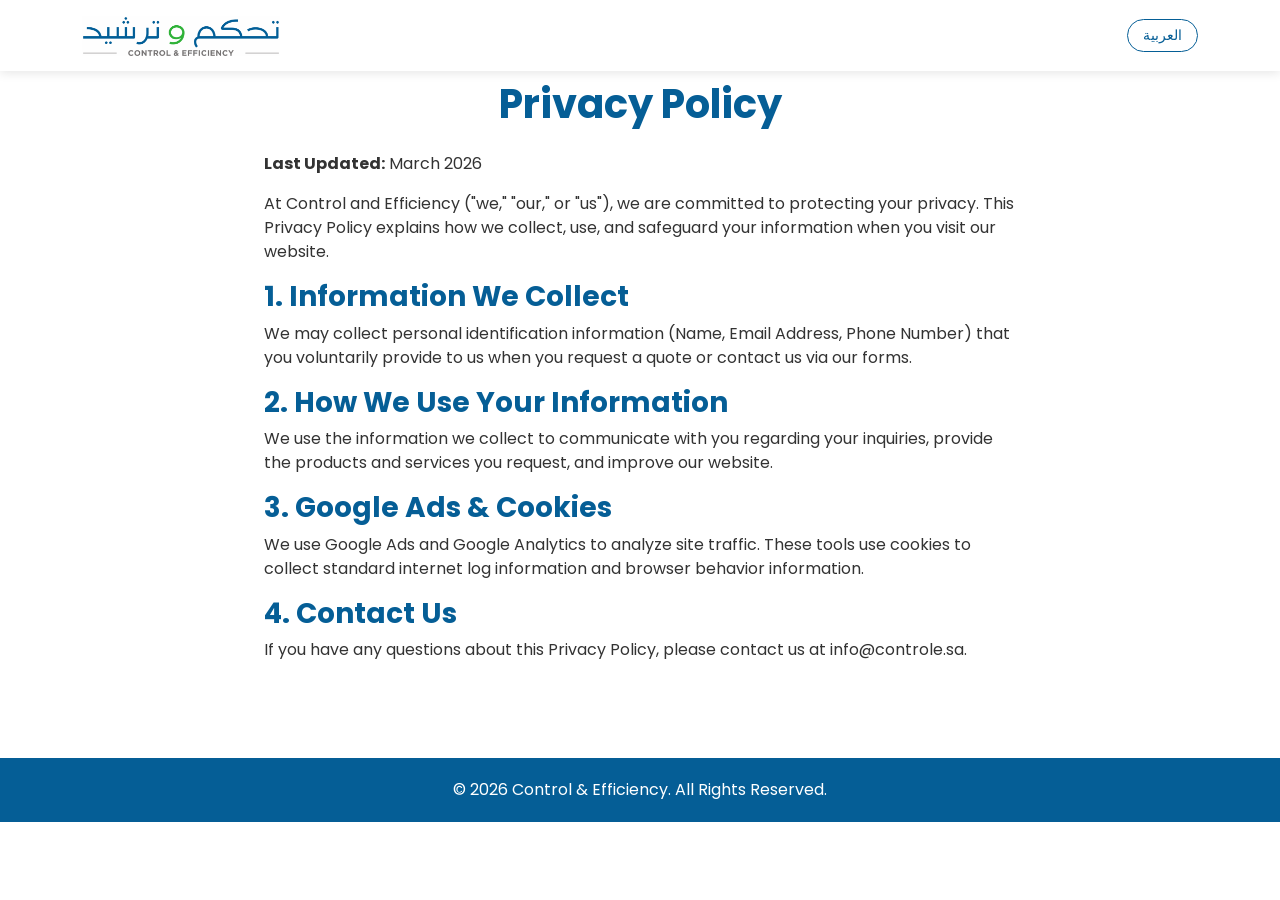
<file: privacy.html>
<!DOCTYPE html>
<html lang="en" dir="ltr">

<head>
    <meta charset="UTF-8">
    <meta name="viewport" content="width=device-width, initial-scale=1.0">
    <title>Privacy Policy - Control and Efficiency</title>

    <!-- Bootstrap 5 CSS (Standard LTR) -->
    <link id="bootstrap-css" href="https://cdn.jsdelivr.net/npm/bootstrap@5.3.0/dist/css/bootstrap.min.css"
        rel="stylesheet">

    <!-- AOS Animation CSS -->
    <link href="https://unpkg.com/aos@2.3.1/dist/aos.css" rel="stylesheet">

    <!-- FontAwesome -->
    <link rel="stylesheet" href="https://cdnjs.cloudflare.com/ajax/libs/font-awesome/6.4.0/css/all.min.css">

    <!-- custom style-->
    <link rel="stylesheet" href="assets/css/style.css">


    <!-- Google Fonts -->
    <link rel="preconnect" href="https://fonts.googleapis.com">
    <link rel="preconnect" href="https://fonts.gstatic.com" crossorigin>
    <!-- English Font -->
    <link href="https://fonts.googleapis.com/css2?family=Poppins:wght@300;400;600;700&display=swap" rel="stylesheet">
    <!-- Arabic Font -->
    <link href="https://fonts.googleapis.com/css2?family=Tajawal:wght@300;400;700;800&display=swap" rel="stylesheet">
    <!-- X conversion tracking base code -->
    <script>
        !function (e, t, n, s, u, a) {
            e.twq || (s = e.twq = function () {
                s.exe ? s.exe.apply(s, arguments) : s.queue.push(arguments);
            }, s.version = '1.1', s.queue = [], u = t.createElement(n), u.async = !0, u.src = 'https://static.ads-twitter.com/uwt.js',
                a = t.getElementsByTagName(n)[0], a.parentNode.insertBefore(u, a))
        }(window, document, 'script');
        twq('config', 'r1eaa');
    </script>
    <!-- End X conversion tracking base code -->

</head>

<body>

    <!-- Navbar (Simplified) -->
    <nav class="navbar navbar-expand-lg fixed-top"
        style="background: rgba(255,255,255,0.95); box-shadow: 0 2px 10px rgba(0,0,0,0.1); padding: 10px 0;">
        <div class="container">
            <a class="navbar-brand" href="./home">
                <img src="assets/images/Control-EffeccincyLogo-768x155.png" alt="Logo"
                    class="d-inline-block align-text-top" style="height: 40px;">
            </a>
            <button class="btn btn-sm lang-btn ms-auto" id="lang-toggle">العربية</button>
        </div>
    </nav>

    <!-- Main Content -->
    <div class="container section-padding">
        <div class="row justify-content-center">
            <div class="col-lg-8">
                <h1 class="mb-4 text-center enText">Privacy Policy</h1>
                <h1 class="mb-4 text-center arText">سياسة الخصوصية</h1>

                <!-- English Content -->
                <div class="enText">
                    <p><strong>Last Updated:</strong> March 2026</p>
                    <p>At Control and Efficiency ("we," "our," or "us"), we are committed to protecting your privacy.
                        This Privacy Policy explains how we collect, use, and safeguard your information when you visit
                        our website.</p>
                    <h3>1. Information We Collect</h3>
                    <p>We may collect personal identification information (Name, Email Address, Phone Number) that you
                        voluntarily provide to us when you request a quote or contact us via our forms.</p>
                    <h3>2. How We Use Your Information</h3>
                    <p>We use the information we collect to communicate with you regarding your inquiries, provide the
                        products and services you request, and improve our website.</p>
                    <h3>3. Google Ads & Cookies</h3>
                    <p>We use Google Ads and Google Analytics to analyze site traffic. These tools use cookies to
                        collect standard internet log information and browser behavior information.</p>
                    <h3>4. Contact Us</h3>
                    <p>If you have any questions about this Privacy Policy, please contact us at info@controle.sa.</p>
                </div>

                <!-- Arabic Content -->
                <div class="arText" dir="rtl">
                    <p><strong>آخر تحديث:</strong> مارس 2026</p>
                    <p>في شركة تحكم وترشيد ("نحن"، "لنا")، نحن ملتزمون بحماية خصوصيتك. توضح سياسة الخصوصية هذه كيفية
                        جمعنا واستخدام وحماية المعلومات عند زيارتك لموقعنا.</p>
                    <h3>1. المعلومات التي نجمعها</h3>
                    <p>قد نجمع معلومات التعريف الشخصية (الاسم، عنوان البريد الإلكتروني، رقم الهاتف) التي تقدمها لنا
                        طوعًا عند طلب عرض price أو الاتصال بنا عبر نماذجنا.</p>
                    <h3>2. كيفية استخدامنا لمعلوماتك</h3>
                    <p>نحن نستخدم المعلومات التي نجمعها للتواصل معك بخصوص استفساراتك، وتقديم المنتجات والخدمات التي
                        تطلبها، وتحسين موقعنا الإلكتروني.</p>
                    <h3>3. إعلانات Google وملفات تعريف الارتباط</h3>
                    <p>نستخدم إعلانات Google و Google Analytics لتحليل حركة مرور الموقع. تستخدم هذه الأدوات ملفات تعريف
                        الارتباط لجمع معلومات سجل الإنترنت القياسية ومعلومات سلوك المتصفح.</p>
                    <h3>4. اتصل بنا</h3>
                    <p>إذا كان لديك أي أسئلة بخصوص سياسة الخصوصية هذه، يرجى الاتصال بنا على info@controle.sa.</p>
                </div>
            </div>
        </div>
    </div>

    <!-- Footer -->
    <footer style="background-color: var(--primary-color); color: white; padding: 20px 0;">
        <div class="container text-center">
            <p class="mb-0">&copy; 2026 Control & Efficiency. All Rights Reserved.</p>
        </div>
    </footer>

    <!-- Scripts -->
    <script src="https://cdn.jsdelivr.net/npm/bootstrap@5.3.0/dist/js/bootstrap.bundle.min.js"></script>
    <!-- Ensure your main.js or language toggle logic is included here -->
    <script>
        // Language Toggle Logic
        const langToggleBtn = document.getElementById('lang-toggle');
        const htmlTag = document.documentElement;
        const bootstrapLink = document.getElementById('bootstrap-css');

        if (langToggleBtn) {
            langToggleBtn.addEventListener('click', () => {
                const currentLang = htmlTag.getAttribute('lang');
                const newLang = currentLang === 'en' ? 'ar' : 'en';

                htmlTag.setAttribute('lang', newLang);
                htmlTag.setAttribute('dir', newLang === 'ar' ? 'rtl' : 'ltr');
                langToggleBtn.textContent = newLang === 'en' ? 'العربية' : 'English';

                if (newLang === 'ar') {
                    bootstrapLink.href = "https://cdn.jsdelivr.net/npm/bootstrap@5.3.0/dist/css/bootstrap.rtl.min.css";
                } else {
                    bootstrapLink.href = "https://cdn.jsdelivr.net/npm/bootstrap@5.3.0/dist/css/bootstrap.min.css";
                }
            });
        }
    </script>
</body>

</html>
</file>
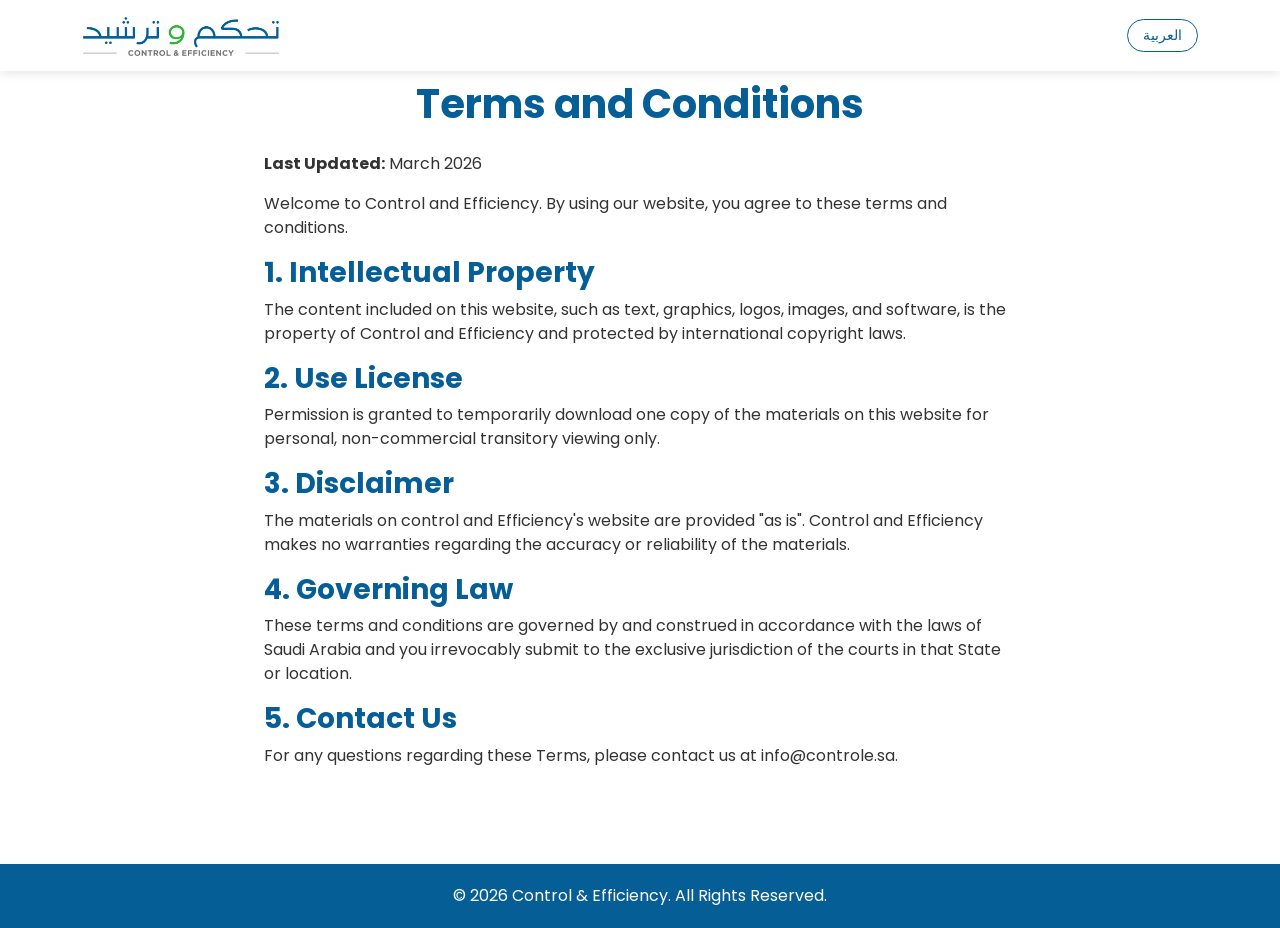
<file: terms.html>
<!DOCTYPE html>
<html lang="en" dir="ltr">

<head>
    <meta charset="UTF-8">
    <meta name="viewport" content="width=device-width, initial-scale=1.0">
    <title>Terms and Conditions - Control and Efficiency</title>

    <!-- Bootstrap 5 CSS (Standard LTR) -->
    <link id="bootstrap-css" href="https://cdn.jsdelivr.net/npm/bootstrap@5.3.0/dist/css/bootstrap.min.css"
        rel="stylesheet">

    <!-- AOS Animation CSS -->
    <link href="https://unpkg.com/aos@2.3.1/dist/aos.css" rel="stylesheet">

    <!-- FontAwesome -->
    <link rel="stylesheet" href="https://cdnjs.cloudflare.com/ajax/libs/font-awesome/6.4.0/css/all.min.css">

    <!-- custom style-->
    <link rel="stylesheet" href="assets/css/style.css">


    <!-- Google Fonts -->
    <link rel="preconnect" href="https://fonts.googleapis.com">
    <link rel="preconnect" href="https://fonts.gstatic.com" crossorigin>
    <!-- English Font -->
    <link href="https://fonts.googleapis.com/css2?family=Poppins:wght@300;400;600;700&display=swap" rel="stylesheet">
    <!-- Arabic Font -->
    <link href="https://fonts.googleapis.com/css2?family=Tajawal:wght@300;400;700;800&display=swap" rel="stylesheet">
    <!-- X conversion tracking base code -->
    <script>
        !function (e, t, n, s, u, a) {
            e.twq || (s = e.twq = function () {
                s.exe ? s.exe.apply(s, arguments) : s.queue.push(arguments);
            }, s.version = '1.1', s.queue = [], u = t.createElement(n), u.async = !0, u.src = 'https://static.ads-twitter.com/uwt.js',
                a = t.getElementsByTagName(n)[0], a.parentNode.insertBefore(u, a))
        }(window, document, 'script');
        twq('config', 'r1eaa');
    </script>
    <!-- End X conversion tracking base code -->

</head>

<body>

    <!-- Navbar (Simplified) -->
    <nav class="navbar navbar-expand-lg fixed-top"
        style="background: rgba(255,255,255,0.95); box-shadow: 0 2px 10px rgba(0,0,0,0.1); padding: 10px 0;">
        <div class="container">
            <a class="navbar-brand" href="./home">
                <img src="assets/images/Control-EffeccincyLogo-768x155.png" alt="Logo"
                    class="d-inline-block align-text-top" style="height: 40px;">
            </a>
            <button class="btn btn-sm lang-btn ms-auto" id="lang-toggle">العربية</button>
        </div>
    </nav>

    <!-- Main Content -->
    <div class="container section-padding">
        <div class="row justify-content-center">
            <div class="col-lg-8">
                <h1 class="mb-4 text-center enText">Terms and Conditions</h1>
                <h1 class="mb-4 text-center arText">الشروط والأحكام</h1>

                <!-- English Content -->
                <div class="enText">
                    <p><strong>Last Updated:</strong> March 2026</p>
                    <p>Welcome to Control and Efficiency. By using our website, you agree to these terms and conditions.
                    </p>
                    <h3>1. Intellectual Property</h3>
                    <p>The content included on this website, such as text, graphics, logos, images, and software, is the
                        property of Control and Efficiency and protected by international copyright laws.</p>
                    <h3>2. Use License</h3>
                    <p>Permission is granted to temporarily download one copy of the materials on this website for
                        personal, non-commercial transitory viewing only.</p>
                    <h3>3. Disclaimer</h3>
                    <p>The materials on control and Efficiency's website are provided "as is". Control and Efficiency
                        makes no warranties regarding the accuracy or reliability of the materials.</p>
                    <h3>4. Governing Law</h3>
                    <p>These terms and conditions are governed by and construed in accordance with the laws of Saudi
                        Arabia and you irrevocably submit to the exclusive jurisdiction of the courts in that State or
                        location.</p>
                    <h3>5. Contact Us</h3>
                    <p>For any questions regarding these Terms, please contact us at info@controle.sa.</p>
                </div>

                <!-- Arabic Content -->
                <div class="arText" dir="rtl">
                    <p><strong>آخر تحديث:</strong> مارس 2026</p>
                    <p>مرحبًا بكم في شركة تحكم وترشيد. باستخدام موقعنا الإلكتروني، أنت توافق على هذه الشروط والأحكام.
                    </p>
                    <h3>1. الملكية الفكرية</h3>
                    <p>المحتوى الموجود على هذا الموقع الإلكتروني، مثل النصوص والرسومات والشعارات والصور والبرمجيات، هو
                        ملك لشركة تحكم وترشيد ومحمي بموجب قوانين حقوق النشر الدولية.</p>
                    <h3>2. ترخيص الاستخدام</h3>
                    <p>يمنح الإذن بتنزيل نسخة مؤقتة واحدة من المواد الموجودة على هذا الموقع الإلكتروني لأغراض المشاهدة
                        الشخصية غير التجارية والانتقالية فقط.</p>
                    <h3>3. إخلاء المسؤولية</h3>
                    <p>المواد الموجودة على موقع شركة تحكم وترشيد الإلكتروني مقدمة "كما هي". لا تقدم شركة التحكم والكفئة
                        أي ضمانات فيما يتعلق بدقة أو موثوقية المواد.</p>
                    <h3>4. القانون الحاكم</h3>
                    <p>هذه الشروط والأحكام تحكمها وتخضع لقوانين المملكة العربية السعودية، وتخضع للاختصاص القضائي الحصري
                        للمحاكم في تلك الدولة.</p>
                    <h3>5. اتصل بنا</h3>
                    <p>لأي أسئلة بخصوص هذه الشروط، يرجى الاتصال بنا على info@controle.sa.</p>
                </div>
            </div>
        </div>
    </div>

    <!-- Footer -->
    <footer style="background-color: var(--primary-color); color: white; padding: 20px 0;">
        <div class="container text-center">
            <p class="mb-0">&copy; 2026 Control & Efficiency. All Rights Reserved.</p>
        </div>
    </footer>

    <!-- Scripts -->
    <script src="https://cdn.jsdelivr.net/npm/bootstrap@5.3.0/dist/js/bootstrap.bundle.min.js"></script>
    <script>
        // Language Toggle Logic
        const langToggleBtn = document.getElementById('lang-toggle');
        const htmlTag = document.documentElement;
        const bootstrapLink = document.getElementById('bootstrap-css');

        if (langToggleBtn) {
            langToggleBtn.addEventListener('click', () => {
                const currentLang = htmlTag.getAttribute('lang');
                const newLang = currentLang === 'en' ? 'ar' : 'en';

                htmlTag.setAttribute('lang', newLang);
                htmlTag.setAttribute('dir', newLang === 'ar' ? 'rtl' : 'ltr');
                langToggleBtn.textContent = newLang === 'en' ? 'العربية' : 'English';

                if (newLang === 'ar') {
                    bootstrapLink.href = "https://cdn.jsdelivr.net/npm/bootstrap@5.3.0/dist/css/bootstrap.rtl.min.css";
                } else {
                    bootstrapLink.href = "https://cdn.jsdelivr.net/npm/bootstrap@5.3.0/dist/css/bootstrap.min.css";
                }
            });
        }
    </script>
</body>

</html>
</file>
<file: assets/css/style.css>
/* --- CSS Variables & Global Styles --- */
   :root {
       --primary-color: #055e96;
       /* Navy Blue */
       --secondary-color: #055e96;
       /* Bright Blue/Cyan */
       --accent-color: #3FC447;
       /* Orange/Gold */
       --light-bg: #f8f9fa;
       --text-color: #333;
       --font-en: 'Poppins', sans-serif;
       --font-ar: 'Tajawal', sans-serif;
   }

   body {
       font-family: var(--font-en);
       color: var(--text-color);
       overflow-x: hidden;
       transition: all 0.3s ease;
   }

   /* RTL Font Adjustment */
   html[lang="ar"] body {
       font-family: var(--font-ar);
   }

   /* Typography Helpers */
   h1,
   h2,
   h3,
   h4,
   h5,
   h6 {
       font-weight: 700;
       color: var(--primary-color);
   }

   h2 {
       font-size: 50px;
   }

   .text-secondary-custom {
       color: var(--secondary-color) !important;
   }

   .section-padding {
       padding: 80px 0;
   }

   /* --- Navbar Scroll Effect --- */

   /* 1. Default State (Top of Page - Transparent Background) */
   .navbar {
       background-color: transparent !important;
       padding: 20px 0;
       transition: all 0.4s ease;
       box-shadow: none;
   }

   /* Default Link Color: White */
   .navbar .nav-link {
       color: #ffffff !important;
   }

   /* 2. Scrolled State (White Background) */
   .navbar.scrolled {
       background-color: #ffffff !important;
       padding: 10px 0;
       box-shadow: 0 4px 10px rgba(0, 0, 0, 0.1);
   }

   /* Scrolled Link Color: Primary Brand Color */
   .navbar.scrolled .nav-link {
       color: var(--primary-color) !important;
   }

   /* 3. Logo/Image Switching Logic */
   /* By default, show the "Top" logo and hide the "Scrolled" logo */
   .logo-scrolled {
       display: none;
   }

   .logo-default {
       display: block;
   }

   /* When the class .scrolled is added: Hide default logo, Show scrolled logo */
   .navbar.scrolled .logo-default {
       display: none;
   }

   .navbar.scrolled .logo-scrolled {
       display: block;
   }

   /* Hover States (Optional Polish) */
   .navbar .nav-link:hover {
       color: #e0e0e0 !important;
       /* Lighter white on hover at top */
   }

   .navbar.scrolled .nav-link:hover {
       color: var(--secondary-color) !important;
       /* Secondary color on hover when scrolled */
   }

   /* .navbar-brand img {
            height: 50px;
        } */
   /* Responsive Navbar Logo */
   .navbar-brand img {
       height: 50px;
       /* Default Desktop Height */
       transition: height 0.3s;
   }

   @media (max-width: 991px) {
       .navbar-brand img {
           height: 40px;
           /* Smaller height on tablets/mobile */
       }
   }

   .nav-link {
       color: var(--primary-color) !important;
       font-weight: 500;
       margin: 0 10px;
       transition: color 0.3s;
   }

   .nav-link:hover,
   .nav-link.active {
       color: var(--secondary-color) !important;
   }

   .lang-btn {
       border: 1px solid var(--primary-color);
       color: var(--primary-color);
       border-radius: 20px;
       padding: 5px 15px;
       font-size: 0.9rem;
       transition: all 0.3s;
   }

   .lang-btn:hover {
       background-color: var(--primary-color);
       color: #fff;
   }

   /* --- Hero Section --- */
   #hero {
       position: relative;
       height: 100vh;
       min-height: 600px;
       display: flex;
       align-items: center;
       color: white;
   }

   #hero::before {
       content: '';
       position: absolute;
       top: 0;
       left: 0;
       right: 0;
       bottom: 0;
       background: rgba(10, 37, 64, 0.329);
       /* Navy overlay */
   }

   .hero-content {
       position: relative;
       z-index: 2;
   }

   .btn-cta {
       background-color: var(--secondary-color);
       color: white;
       padding: 12px 30px;
       border-radius: 30px;
       font-weight: 600;
       border: none;
       transition: transform 0.3s, background 0.3s;
   }

   .btn-cta:hover {
       background-color: #3FC447;
       transform: translateY(-3px);
       color: white;
   }

   /* --- About Section --- */
   .about-img {
       border-radius: 0px;
       box-shadow: 0 10px 30px rgba(0, 0, 0, 0);
   }

   /* --- Background Video Section --- */
   #video-section {
       position: relative;
       height: 100vh;
       overflow: hidden;
       display: flex;
       align-items: center;
       justify-content: center;
       color: white;
       text-align: center;
   }

   .video-bg {
       position: absolute;
       top: 50%;
       left: 50%;
       min-width: 100%;
       min-height: 100%;
       width: auto;
       height: auto;
       transform: translate(-50%, -50%);
       z-index: -1;
       filter: brightness(0.95);
   }

   /* --- Products Section --- */
   .nav-tabs .nav-link {
       color: var(--primary-color);
       border: none;
       border-bottom: 3px solid transparent;
       font-weight: 600;
   }

   .nav-tabs .nav-link.active {
       background-color: var(--secondary-color);
       color: #fff !important;
       /* border-bottom: 3px solid var(--secondary-color); */
   }

   .product-card {
       border: none;
       background: white;
       border-radius: 15px;
       overflow: hidden;
       box-shadow: 0 5px 20px rgba(0, 0, 0, 0.05);
       transition: transform 0.3s;
   }

   .product-card:hover {
       transform: translateY(-5px);
   }

   /* --- Products Section Styling --- */

   .nav-pills .nav-link.active {
       font-size: 16px;

       color: #fff !important;
       background-color: #055e96 !important;
   }

   .nav-pills .nav-link {
       font-size: 16px;

       background-color: #ddd !important;
   }

   /* Spacing between stacked products */
   .product-section {
       margin-bottom: 4rem;
       padding-bottom: 3rem;
       border-bottom: 1px solid #e9ecef;
   }

   .product-section h1 {
       font-size: 50px;
   }

   .product-section:last-child {
       border-bottom: none;
       margin-bottom: 0;
       padding-bottom: 0;
   }


   /* Custom Icon Sizing */
   .custom-icon {
       width: 40px;
       height: 40px;
       object-fit: contain;
       flex-shrink: 0;
       /* Prevents icon from squishing */
   }

   /* Feature & Capability Card Styling */
   .feature-card,
   .capability-card {
       background-color: #ffffff;
       border: 1px solid #f0f0f0;
       border-radius: 12px;
       padding: 1.25rem;
       height: 100%;
       /* Ensures equal height in the grid row */
       width: 100%;
       text-align: center;
       align-items: center;
       transition: all 0.3s ease;
       box-shadow: 0 2px 5px rgba(0, 0, 0, 0.03);
       font-size: 12px;
   }

   /* Hover Effect */
   .feature-card:hover,
   .capability-card:hover {
       transform: translateY(-3px);
       box-shadow: 0 8px 15px rgba(0, 0, 0, 0.08);
       border-color: var(--secondary-color);
   }

   /* Specific styling for Capabilities (Left border accent) */
   .capability-card {
       border-left: 4px solid var(--primary-color);
       padding-left: 1.5rem;
   }

   /* Accordion Styling Cleanup */
   .accordion-item {
       border: 1px solid rgba(0, 0, 0, 0.05);
       border-radius: 10px !important;
       margin-bottom: 10px;
       background: #fff;
       overflow: hidden;
   }

   .accordion-button:not(.collapsed) {
       background-color: #f8f9fa;
       color: var(--primary-color);
       box-shadow: none;
       font-weight: 700;
       font-size: 22px;
   }

   .accordion-button:focus {
       box-shadow: none;
       border-color: rgba(0, 0, 0, 0.125);
   }

   /* Ensure rows stretch items to equal height */
   .row.g-3>div {
       display: flex;
   }

   /* RTL Adjustments */
   html[dir="rtl"] .capability-card {
       border-left: 1px solid #f0f0f0;
       border-right: 4px solid var(--primary-color);
       padding-left: 1.25rem;
       padding-right: 1.5rem;
   }

   /* Responsive Adjustments */
   @media (max-width: 768px) {
       .product-section {
           margin-bottom: 3rem;
           padding-bottom: 2rem;
       }

       .feature-card,
       .capability-card {
           padding: 1rem;
       }
   }

   /* Styling for Custom Icons */
   .custom-icon {
       width: 100px;
       height: 100px;
       object-fit: contain;

   }

   /* Ensure the cards in accordion have equal height on the same row */
   .accordion-body .row>div {
       display: flex;
   }



   /* --- YouTube Section --- */
   #youtube-section {
       background: url('../images/VideoBG-1024x576.jpg') no-repeat center center/cover;
       position: relative;
       background-attachment: fixed;
       color: white;
       text-align: center;
   }

   #youtube-section::before {
       content: '';
       position: absolute;
       inset: 0;
       background: rgba(10, 37, 64, 0.342);
   }

   .play-btn {
       width: 80px;
       height: 80px;
       background: rgba(255, 255, 255, 0.2);
       border-radius: 50%;
       display: flex;
       align-items: center;
       justify-content: center;
       margin: 0 auto 20px;
       cursor: pointer;
       transition: all 0.3s;
       border: 2px solid white;
       text-decoration: none;
       color: white;
       font-size: 24px;
   }

   .play-btn:hover {
       background: var(--secondary-color);
       border-color: var(--secondary-color);
       transform: scale(1.1);
       color: white;
   }

   /* --- YouTube Section 2 --- */
   #youtube-section-2 {
       background: url('../images/VideoBG02.jpg') no-repeat center center/cover;
       position: relative;
       background-attachment: fixed;
       color: white;
       text-align: center;
   }

   #youtube-section-2::before {
       content: '';
       position: absolute;
       inset: 0;
       background: rgba(10, 37, 64, 0.342);
   }



   /* --- Dynamic Clients Carousel --- */
   .client-carousel-item {
       display: flex;
       align-items: center;
       justify-content: center;
       height: 100px;
       /* Force row height for alignment */
   }

   .client-logo {
       max-height: 100px;
       /* Limits logo size */
       width: auto;
       object-fit: contain;
       filter: grayscale(0%);
       /* Black and white by default */
       opacity: 0.7;
       transition: all 0.3s ease;
   }

   /* Hover Effect: Colorize and scale up slightly */
   .client-logo:hover {
       filter: grayscale(0%);
       opacity: 1;
       transform: scale(1.1);
   }

   /* --- Custom Carousel Arrows (RTL Support) --- */

.carousel-control-prev, 
.carousel-control-next {
    width: 50px;
    height: 50px;
    position: absolute;
    top: 50%;
    transform: translateY(-50%);
    z-index: 15;
    margin: 0 15px;
    background-color: var(--primary-color) !important;
    border-radius: 50%;
    opacity: 1;
    transition: all 0.3s ease;
}

.carousel-control-prev:hover, 
.carousel-control-next:hover {
    background-color: var(--secondary-color) !important;
    transform: translateY(-50%) scale(1.1);
}

.carousel-control-prev-icon, 
.carousel-control-next-icon {
    background-image: none !important;
    display: flex;
    align-items: center;
    justify-content: center;
    width: 100%;
    height: 100%;
}

/* --- LTR (English) --- */
/* Prev Button (Left) needs Left Arrow */
.carousel-control-prev-icon::after {
    content: '\f053'; 
    font-family: 'Font Awesome 6 Free';
    font-weight: 900;
    color: white;
    font-size: 20px;
}

/* Next Button (Right) needs Right Arrow */
.carousel-control-next-icon::after {
    content: '\f054'; 
    font-family: 'Font Awesome 6 Free';
    font-weight: 900;
    color: white;
    font-size: 20px;
}

/* --- RTL (Arabic) --- */
/* In RTL, the Prev button moves to the Right, so it needs a Right Arrow */
html[dir="rtl"] .carousel-control-prev-icon::after {
    content: '\f054'; /* Right Arrow */
}

/* In RTL, the Next button moves to the Left, so it needs a Left Arrow */
html[dir="rtl"] .carousel-control-next-icon::after {
    content: '\f053'; /* Left Arrow */
}

   /* --- Dynamic Gallery Carousel (Square Grid) --- */

   /* 1. The Container (The Square Box) */
   .gallery-card-wrapper {
       width: 100%;
       aspect-ratio: 1 / 1;
       /* Forces Height = Width (Perfect Square) */
       overflow: hidden;
       border-radius: 12px;
       position: relative;
       box-shadow: 0 4px 6px rgba(0, 0, 0, 0.1);
       background-color: #f0f0f0;
       /* Placeholder color while loading */
   }

   /* 2. The Image (Fills the Square) */
   .gallery-carousel-img {
       width: 100%;
       height: 100%;
       object-fit: cover;
       /* Crops image to fill the square without distortion */
       transition: transform 0.4s ease, box-shadow 0.4s ease;
       cursor: pointer;
   }

   /* 3. Hover Effect */
   .gallery-card-wrapper:hover .gallery-carousel-img {
       transform: scale(1.05);
   }

   .gallery-card-wrapper:hover {
       box-shadow: 0 8px 15px rgba(0, 0, 0, 0.2);
   }


   /* --- Use Cases --- */
   .use-case-card {
       position: relative;
       overflow: hidden;
       border-radius: 15px;
       height: 600px;
   }

   .use-case-card h5 {
       color: #fff;
   }

   .use-case-card img {
       width: 100%;
       height: 100%;
       object-fit: cover;
       transition: transform 0.5s;
   }

   .use-case-card:hover img {
       transform: scale(1.1);
   }

   .use-case-overlay {
       position: absolute;
       bottom: 0;
       left: 0;
       right: 0;
       background: linear-gradient(transparent, rgba(0, 0, 0, 0.8));
       padding: 20px;
       color: white;
   }

   /* --- Contact --- */
   .contact-icon {
       font-size: 2rem;
       color: var(--secondary-color);
       margin-bottom: 15px;
   }

   a {
       text-decoration: none;
       color: #333;
   }

   
   /* --- Footer --- */
   footer {
       background-color: var(--primary-color);
       color: white;
       padding: 60px 0 20px;
   }

   footer a {
       color: #ffffff;
       text-decoration: none;
       transition: color 0.3s;
   }

   footer a:hover {
       color: #fff;
   }

   .social-icons a {
       font-size: 1.2rem;
       margin: 0 10px;
       display: inline-block;
   }

   /* Mobile Adjustments */
   @media (max-width: 768px) {
       h1 {
           font-size: 2rem;
       }

       .section-padding {
           padding: 50px 0;
       }
   }


   /* --- Comparison Section CSS --- */
   .temaparer {
       width: 100%;
       height: max-content;
       min-height: 100vh;
       display: flex;
       flex-direction: column;
       position: relative;
       overflow: hidden;
       padding: 60px 0;
       background: #f8f9fa;
       transition: background-color .5s ease
   }

   .temaparer::before {
       content: '';
       position: absolute;
       top: 0;
       left: 0;
       width: 100%;
       height: 100%;
       background-image: radial-gradient(rgba(108, 117, 125, .15) 1.25px, transparent 1.25px);
       background-size: 20px 20px;
       background-position: center;
       z-index: -1;
       pointer-events: none
   }

   .temaparer .comparison-container {
       display: flex;
       flex: 1;
       padding: 2rem;
       gap: 3rem;
       max-width: 1400px;
       margin: 0 auto;
       width: 100%;
       align-items: stretch;
       position: relative;
       z-index: 1
   }

   .temaparer .environment-section {
       flex: 1;
       display: flex;
       flex-direction: column
   }

   .temaparer .environment-card {
       background: #fff;
       border-radius: 16px;
       padding: 2rem;
       height: 100%;
       display: flex;
       flex-direction: column;
       box-shadow: 0 8px 30px rgba(0, 0, 0, .08);
       transition: all .3s ease
   }

   .temaparer .environment-card:hover {
       transform: translatey(-5px);
       box-shadow: 0 15px 40px rgba(0, 0, 0, .12)
   }

   .temaparer .hot-environment {
       border-top: 6px solid var(--warm)
   }

   .temaparer .cool-environment {
       border-top: 6px solid var(--cool)
   }

   .temaparer .card-header {
       text-align: center;
       margin-bottom: 1.5rem;
       position: relative
   }

   .temaparer .temperature-badge {
       background: #f48c06;
       color: #fff;
       padding: .5rem 1.5rem;
       border-radius: 50px;
       font-weight: 700;
       font-size: 1.1rem;
       box-shadow: 0 4px 12px rgba(244, 140, 6, .3);
       display: inline-block;
       margin-top: 1rem;
       transition: all .4s cubic-bezier(.175, .885, .32, 1.275);
       position: relative;
       overflow: hidden
   }

   .temaparer .temperature-badge.changing {
       animation: temperatureChange .6s ease-out;
       transform: scale(1.05);
       box-shadow: 0 6px 20px rgba(244, 140, 6, .4)
   }

   .temaparer .cool-environment .temperature-badge {
       background: #008ba8;
       box-shadow: 0 4px 12px rgba(0, 150, 199, .3)
   }

   .temaparer .cool-environment .temperature-badge.changing {
       box-shadow: 0 6px 20px rgba(0, 150, 199, .4)
   }

   .temaparer .temperature-badge::before {
       content: '';
       position: absolute;
       top: 0;
       left: -100%;
       width: 100%;
       height: 100%;
       background: linear-gradient(90deg, transparent, rgba(255, 255, 255, .3), transparent);
       transition: left .6s
   }

   .temaparer .temperature-badge.changing::before {
       left: 100%
   }

   @keyframes temperatureChange {
       0% {
           transform: scale(1)
       }

       50% {
           transform: scale(1.08)
       }

       100% {
           transform: scale(1)
       }
   }

   .temaparer .card-title {
       font-size: 1.6rem;
       font-weight: 700;
       display: flex;
       align-items: center;
       justify-content: center;
       gap: .5rem;
       font-family: inherit
   }

   .temaparer .hot-environment .card-title {
       color: var(--warm)
   }

   .temaparer .cool-environment .card-title {
       color: var(--cool)
   }

   .temaparer .card-icon {
       font-size: 1.4rem
   }

   .temaparer .card-image {
       text-align: center;
       margin: 0;
       flex-grow: 1;
       display: flex;
       align-items: center;
       justify-content: center;
       min-height: 180px;
       max-height: 200px
   }

   .temaparer .product-img {
       width: 100%;
       height: 200px;
       object-fit: contain;
       border-radius: 10px
   }

   .temaparer .section-title {
       font-size: 1rem;
       font-weight: 600;
       color: var(--dark);
       margin: 1rem 0 .5rem 0;
       text-transform: uppercase;
       letter-spacing: .5px
   }

   .temaparer .dynamic-text {
       font-size: .95rem;
       line-height: 1.6;
       color: var(--dark);
       margin-bottom: 1rem
   }

   .temaparer .impact-list {
       margin: 0;
       padding: 0;
       list-style: none
   }

   .temaparer .impact-list li {
       padding: .4rem 0;
       display: flex;
       align-items: flex-start;
       gap: .5rem;
       font-size: .9rem;
       color: var(--dark)
   }

   .temaparer .impact-list li::before {
       content: "•";
       color: #f48c06;
       font-weight: 700;
       font-size: 1.2rem;
       margin-right: .3rem
   }

   .temaparer .cool-environment .impact-list li::before {
       color: #055e96
   }

   .temaparer .divider {
       height: 1px;
       background: var(--gray-light);
       margin: 1.5rem 0
   }

   .temaparer .slider-section {
       display: flex;
       flex-direction: column;
       align-items: center;
       width: 200px;
       justify-content: center
   }

   .temaparer .slider-instruction {
       text-align: center;
       color: var(--gray);
       font-size: .85rem;
       margin-top: .5rem
   }

   .temp-rh-container {
       display: flex;
       justify-content: space-between;
       width: 100%;
       margin: 1rem 0;
       align-items: center
   }

   .rh-list,
   .temp-list {
       display: flex;
       flex-direction: column;
       gap: .5rem;
       width: 45%
   }

   .temp-list {
       align-items: flex-end;
       text-align: right
   }

   .rh-list {
       align-items: flex-start;
       text-align: left
   }

   /* RTL Adjustments for Flexbox */
   html[dir="rtl"] .rh-list,
   html[dir="rtl"] .temp-list,
   .rtl .rh-list,
   .rtl .temp-list {
       width: 100%;
       text-align: center;
       align-items: center !important
   }

   .rh-item,
   .temp-item {
       padding: .5rem .8rem;
       background: #fff;
       border-radius: 6px;
       font-weight: 600;
       box-shadow: 0 1px 4px rgba(0, 0, 0, .05);
       transition: all .2s ease;
       cursor: pointer
   }

   .rh-item.active,
   .temp-item.active {
       background: #008ba8;
       color: #fff;
       box-shadow: 0 2px 8px rgba(67, 97, 238, .3)
   }

   .temp-item {
       color: #f48c06
   }

   .rh-item {
       color: #008ba8
   }

   .thermometer-container {
       display: flex;
       flex-direction: column;
       align-items: center;
       margin: 1rem 0;
       width: 100%;
       position: relative
   }

   .thermometer {
       width: 24px;
       height: 300px;
       background: linear-gradient(to top, var(--cool), var(--warm));
       border-radius: 12px;
       position: relative;
       overflow: hidden;
       box-shadow: 0 4px 10px rgba(0, 0, 0, .1)
   }

   .thermometer::before {
       content: '';
       position: absolute;
       top: 0;
       left: 0;
       width: 100%;
       height: 100%;
       background: linear-gradient(to top, #07baffbf 0, rgb(253 152 0) 100%)
   }

   .thermometer-fill {
       position: absolute;
       bottom: 0;
       left: 0;
       width: 100%;
       height: 50%;
       background: linear-gradient(to top, var(--cool), var(--warm));
       transition: height .3s ease
   }

   .thermometer-slider {
       -webkit-appearance: none;
       appearance: none;
       width: 300px;
       height: 20px;
       transform: rotate(-90deg);
       position: absolute;
       top: 50%;
       background: 0 0;
       outline: 0;
       z-index: 2
   }

   /* RTL for Slider */
   html[dir="rtl"] .thermometer-slider,
   .rtl .thermometer-slider {
       direction: ltr
   }

   html[dir="rtl"] .thermometer-slider::-webkit-slider-thumb,
   .rtl .thermometer-slider::-webkit-slider-thumb {
       -webkit-appearance: none;
       appearance: none;
       width: 20px;
       height: 20px;
       border-radius: 50%;
       background: #fff;
       cursor: pointer;
       box-shadow: 0 3px 10px rgba(0, 0, 0, .15), 0 0 0 3px var(--primary);
       transition: all .3s ease
   }

   .thermometer-slider::-webkit-slider-thumb:hover {
       transform: scale(1.05)
   }

   .thermometer-slider::-moz-range-thumb {
       width: 20px;
       height: 20px;
       border-radius: 50%;
       background: #fff;
       cursor: pointer;
       border: none;
       box-shadow: 0 3px 10px rgba(0, 0, 0, .15), 0 0 0 3px var(--primary)
   }

   .exit-air-label {
       text-align: center;
       font-weight: 700;
       font-size: .8rem;
       color: var(--dark);
       margin-bottom: .5rem
   }

   .column-title {
       text-align: center;
       font-weight: 700;
       font-size: .9rem;
       color: var(--dark);
       margin-bottom: .5rem;
       text-transform: uppercase
   }

   @media (min-width:1024px) {
       .column-title {
           min-height: 42px
       }
   }

   .temp-column-title {
       color: #f48c06;
   }

   .rtl .temaparer .card-title {
       margin-bottom: 10px
   }

   .rh-column-title {
       color: #008ba8
   }

   @media (min-width:1024px) {

       html[dir="rtl"] .temaparer .comparison-container,
       .rtl .temaparer .comparison-container {
           flex-direction: row-reverse
       }
   }

   @media (max-width:1024px) {
       .temaparer .comparison-container {
           flex-direction: column;
           gap: 2rem;
           padding: 1.5rem
       }

       .temaparer .slider-section {
           width: 100%;
           order: -1
       }

       .thermometer {
           height: 200px
       }

       .thermometer-slider {
           width: 200px;
           top: 50%;
           left: -90px
       }

       .temp-rh-container {
           flex-direction: column;
           align-items: center;
           gap: 1rem
       }

       .rh-list,
       .temp-list {
           width: 100%;
           align-items: center
       }

       .temp-list {
           order: 1
       }

       .rh-list {
           order: 2
       }
   }

   .temaparer .app-header {
       text-align: center;
       padding: 1.5rem 2rem 1rem;
       flex-shrink: 0;
       position: relative;
       z-index: 1
   }

   .temaparer .app-title {
       font-size: 2rem;
       font-weight: 800;
       margin-bottom: .5rem;
       color: var(--dark);
       font-family: inherit
   }

   .temaparer .app-subtitle {
       font-size: 1rem;
       color: var(--gray);
       max-width: 600px;
       margin: 0 auto;
       line-height: 1.5
   }

   .small-text {
       font-size: 12px
   }

   @media (max-width:768px) {
       .temaparer .environment-card {
           padding: 1.5rem
       }

       .temaparer .card-title {
           font-size: 1rem
       }

       .thermometer-slider {
           transform: rotate(0)
       }

       .thermometer {
           height: 24px;
           width: 100%
       }

       .rh-list,
       .temp-list,
       .thermometer-container {
           flex-direction: row;
           width: 100%;
           justify-content: space-between
       }

       .temaparer .slider-section,
       .temp-rh-container {
           width: 100%;
           flex-direction: column
       }

       .temp-list {
           order: 0
       }

       .thermometer-slider {
           width: 100%;
           top: 0;
           left: 0;
           transform: rotate(180deg)
       }

       .column-title {
           display: none
       }

       .temaparer .slider-section {
           order: 0
       }

       .environment-card.hot-environment {
           flex-direction: column
       }

       html[dir="rtl"] .thermometer-slider,
       .rtl .thermometer-slider {
           transform: rotate(0)
       }

       .rh-item,
       .temp-item {
           font-size: 10px
       }

       .rh-list,
       .temp-list,
       .thermometer-container {
           width: 98%
       }

       .temaparer .app-subtitle {
           font-size: 12px
       }

       .temaparer .comparison-container {
           padding: 10px
       }

       .temaparer .card-header {
           margin-bottom: 0
       }

       .temaparer .environment-card {
           padding: 10px 30px
       }

       .thermometer-container {
           margin: 0
       }

       .temaparer .slider-instruction {
           font-size: 12px
       }

       .temaparer .comparison-container {
           gap: 1.2rem
       }

       .temaparer .card-title {
           font-size: 1rem
       }

       .temaparer .temperature-badge {
           padding: 2px 10px;
           border-radius: 12px;
           font-weight: 700;
           font-size: 14px
       }

       .rh-list,
       .temp-list {
           gap: .2rem
       }

       .temaparer .dynamic-text,
       .temaparer .section-title {
           order: 1
       }

       .temaparer .impact-list {
           order: 3
       }

       .environment-card.hot-environment .card-header {
           order: 5
       }

       .environment-card.hot-environment .card-image {
           order: 4
       }

       .environment-card.hot-environment {
           flex-direction: column
       }

       .temaparer .card-image {
           min-height: 130px
       }

       .temaparer .product-img {
           height: 130px
       }

       .temaparer .environment-card.hot-environment .card-image {
           align-items: flex-end
       }

       .temaparer .environment-card.cool-environment .card-image {
           align-items: flex-start
       }
   }

   /* Bilingual Text Handling */
   .arText,
   html[dir="rtl"] .enText {
       display: none
   }

   html[dir="rtl"] .arText,
   .rtl .arText {
       display: block
   }


   /* --- How It Works Section --- */
   .how-it-works-section {
       background-color: #f8f9fa;
       border-radius: 15px;
       padding: 40px 20px;
       margin-top: 40px;
       box-shadow: 0 5px 15px rgba(0, 0, 0, 0.05);
       text-align: center;
   }

   .works-image-container {
       max-width: 800px;
       margin: 0 auto;
       position: relative;
       cursor: pointer;
       border-radius: 12px;
       overflow: hidden;
       transition: transform 0.3s;
   }

   .works-image-container:hover {
       transform: scale(1.02);
   }

   .works-image-container img {
       width: 100%;
       height: auto;
       display: block;
   }

   /* Icon Overlay */
   .image-overlay {
       position: absolute;
       top: 0;
       left: 0;
       right: 0;
       bottom: 0;
       background: rgba(0, 0, 0, 0.3);
       display: flex;
       align-items: center;
       justify-content: center;
       opacity: 0;
       transition: opacity 0.3s;
   }

   .works-image-container:hover .image-overlay {
       opacity: 1;
   }

   .image-overlay i {
       color: white;
       font-size: 3rem;
   }

   /* Bilingual Image Toggle for Thumbnail */
   html[dir="rtl"] .img-en {
       display: none;
   }

   html[dir="ltr"] .img-ar {
       display: none;
   }

   html[dir="ltr"] .img-en {
       display: block;
   }

   html[dir="rtl"] .img-ar {
       display: block;
   }



   /* --- Navbar Scroll Effect --- */

   /* 1. Default State (Top of Page) */
   .navbar {
       background-color: transparent !important;
       /* Transparent at top */
       padding: 20px 0;
       /* Taller padding at top */
       transition: all 0.4s ease;
       /* Smooth animation for changes */
       box-shadow: none;
   }

   /* 2. Scrolled State (Applied via JS) */
   .navbar.scrolled {
       background-color: #ffffff !important;
       /* White background */
       padding: 10px 0;
       /* Compact height when scrolling */
       box-shadow: 0 4px 10px rgba(0, 0, 0, 0.1);
       /* Drop shadow */
   }

   /* 3. Text Color Adjustments */
   /* Change link color when scrolled so it's readable on white background */
   .navbar.scrolled .nav-link {
       color: var(--primary-color) !important;
   }

   .navbar.scrolled .lang-btn {
       color: var(--primary-color) !important;
       border-color: var(--primary-color);
   }

   /* Change logo size slightly when scrolling (Optional) */
   .navbar.scrolled .navbar-brand img {
       height: 30px;
       /* Slightly smaller logo when scrolling */
       transition: height 0.4s ease;
   }

   .navbar-brand img {
       transition: height 0.4s ease;
   }

   /* --- Floating Buttons --- */

   /* Common styles for both buttons */
   .floating-btn {
       position: fixed;
       bottom: 30px;
       width: 55px;
       height: 55px;
       border-radius: 50%;
       display: flex;
       align-items: center;
       justify-content: center;
       font-size: 24px;
       color: white;
       box-shadow: 0 4px 10px rgba(0, 0, 0, 0.3);
       z-index: 1000;
       text-decoration: none;
       transition: all 0.3s ease;
   }

   /* Positioning: Right for LTR (English), Left for RTL (Arabic) */
   html[dir="ltr"] .floating-btn {
       right: 30px;
   }

   html[dir="rtl"] .floating-btn {
       left: 30px;
   }

   /* --- WhatsApp Button Specifics --- */
   .btn-whatsapp {
       background-color: #25D366;
       /* WhatsApp Green */
       animation: pulse-animation 2s infinite;
       z-index: 1001;
       /* Ensures it sits above Back to Top */
   }

   .btn-whatsapp:hover {
       background-color: #20b857;
       transform: scale(1.1);
   }

   /* Pulse Animation for WhatsApp */
   @keyframes pulse-animation {
       0% {
           box-shadow: 0 0 0 0 rgba(37, 211, 102, 0.7);
       }

       70% {
           box-shadow: 0 0 0 15px rgba(37, 211, 102, 0);
       }

       100% {
           box-shadow: 0 0 0 0 rgba(37, 211, 102, 0);
       }
   }

   /* --- Back to Top Button Specifics --- */
   .btn-back-to-top {
       background-color: var(--primary-color);
       /* Navy Blue */
       bottom: 95px;
       /* Positioned above WhatsApp */
       opacity: 0;
       visibility: hidden;
       transform: translateY(20px);
   }

   /* Visible state (toggled by JS) */
   .btn-back-to-top.show-btn {
       opacity: 1;
       visibility: visible;
       transform: translateY(0);
   }

   .btn-back-to-top:hover {
       background-color: var(--secondary-color);
       /* Light Blue on Hover */
   }

   .seo-keywords-block p.tiny {
    text-transform: uppercase;
    letter-spacing: 1px;
    opacity: 0.5;
    transition: opacity 0.3s;
}
.seo-keywords-block:hover p.tiny {
    opacity: 1;
}

/* Hides content from view but keeps it in source code for Google */
.seo-hidden {
    display: none !important;
}
</file>
